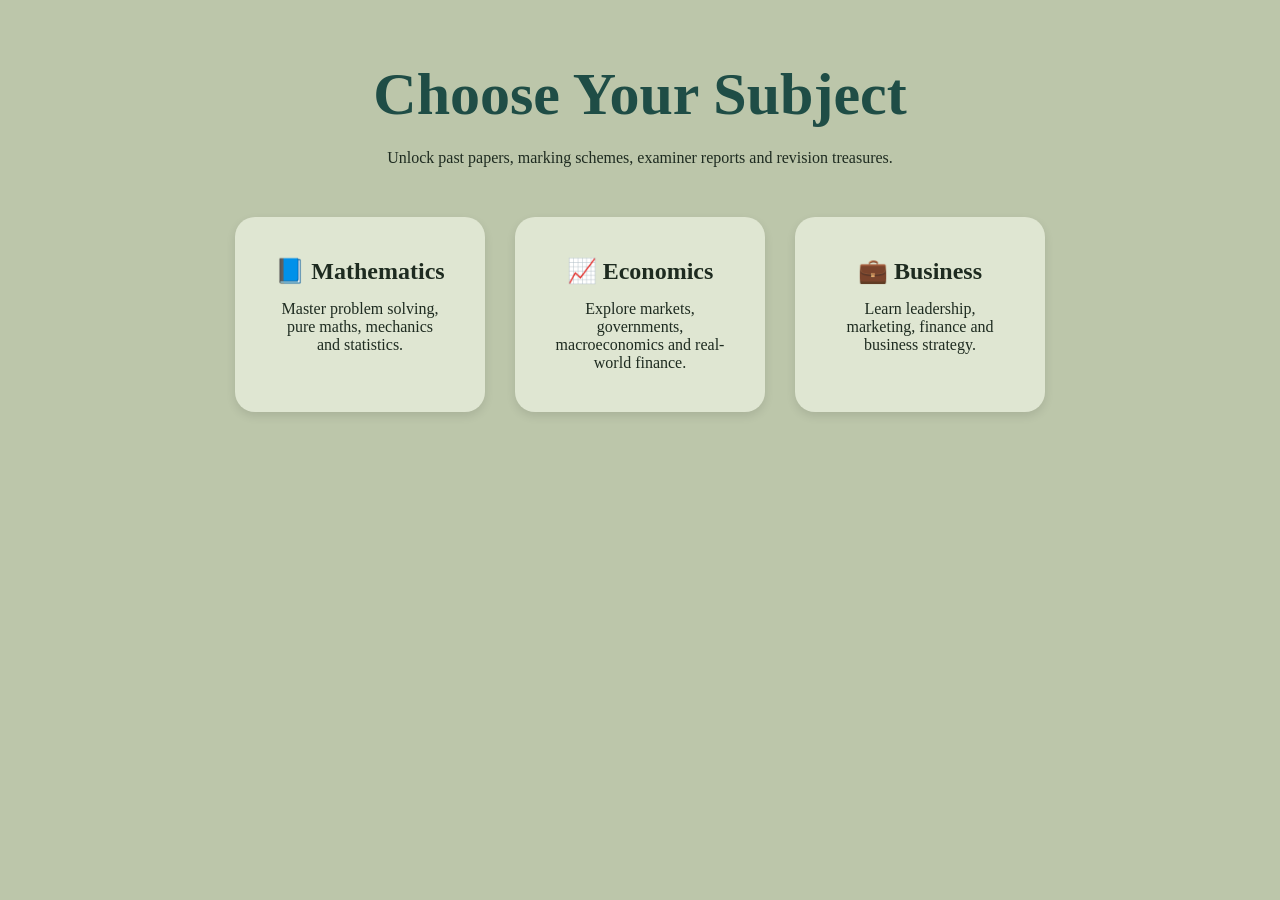
<file: subjects.html>
<!DOCTYPE html>
<html lang="en">
<head>
    <meta charset="UTF-8">
    <meta name="viewport" content="width=device-width, initial-scale=1.0">
    <title>Subjects - Paper Minds</title>

    <link rel="stylesheet" href="style.css">
</head>
<body>

    <section class="subject-page">

        <h1>Choose Your Subject</h1>

        <p>
            Unlock past papers, marking schemes, examiner reports and revision treasures.
        </p>

        <div class="subject-container">

            <div class="subject-card">
                <h2>📘 Mathematics</h2>

                <p>
                    Master problem solving, pure maths, mechanics and statistics.
                </p>
            </div>

            <div class="subject-card">
                <h2>📈 Economics</h2>

                <p>
                    Explore markets, governments, macroeconomics and real-world finance.
                </p>
            </div>

            <div class="subject-card">
                <h2>💼 Business</h2>

                <p>
                    Learn leadership, marketing, finance and business strategy.
                </p>
            </div>

        </div>

    </section>

</body>
</html>
</file>
<file: style.css>
/* General Styling */

*{
    margin: 0;
    padding: 0;
    box-sizing: border-box;
}

body{
    font-family: Georgia, serif;
    background-color: #bcc6aa;
    color: #1e2b20;
}

/* NAVIGATION */

.navbar{
    width: 95%;
    margin: 20px auto;
    border: 2px solid #1e2b20;
    border-radius: 15px;
    padding: 15px 25px;

    display: flex;
    justify-content: flex-start;
    align-items: center;

    background-color: rgba(255,255,255,0.1);
}

.logo{
    font-size: 28px;
    margin-right: 30px;
    cursor: pointer;
}

.nav-links{
    list-style: none;
    display: flex;
    gap: 40px;
}

.nav-links li{
    position: relative;
}

.nav-links a{
    text-decoration: none;
    color: #1e2b20;
    font-size: 18px;
    transition: 0.3s;
}

.nav-links a:hover{
    color: #3f5c45;
}

/* DROPDOWNS */

.dropdown-menu,
.sub-menu{
    display: none;
    position: absolute;
    background-color: #d8dfcb;
    min-width: 180px;
    border-radius: 10px;
    padding: 5px 0;
    list-style: none;
    z-index: 1000;
    box-shadow: 0px 4px 10px rgba(0,0,0,0.1);
}

/* Remove bullet points */

.dropdown-menu li,
.sub-menu li{
    list-style: none;
    position: relative;
}

/* Links inside dropdown */

.dropdown-menu a,
.sub-menu a{
    display: block;
    padding: 8px 15px;
    text-decoration: none;
    color: #1e2b20;
    font-size: 15px;
    transition: 0.2s;
}

/* Hover */

.dropdown-menu a:hover,
.sub-menu a:hover{
    background-color: #bcc6aa;
}

/* Show dropdown */

.dropdown:hover > .dropdown-menu{
    display: block;
    top: 100%;
    left: 0;
}

/* Show sub-menu neatly */

.sub-dropdown:hover > .sub-menu{
    display: block;
    top: 0;
    left: 100%;
}

/* Small arrows */

.arrow{
    font-size: 8px;
    margin-left: 3px;
}
/* HERO SECTION */

.hero{
    min-height: 85vh;

    display: flex;
    justify-content: space-between;
    align-items: center;

    padding: 60px 80px;
}

.hero-text h1{
    font-size: 110px;
    line-height: 0.9;
    color: #1f4d46;
    font-style: italic;
}

.hero-text span{
    font-size: 85px;
    color: black;
}

.tagline{
    margin-top: 30px;
    font-size: 28px;
    width: 500px;
    line-height: 1.5;
}

button{
    margin-top: 40px;
    padding: 15px 35px;
    border: none;
    border-radius: 30px;
    background-color: #1f4d46;
    color: white;
    font-size: 18px;
    cursor: pointer;
    transition: 0.3s;
}

button:hover{
    background-color: #355e56;
    transform: scale(1.05);
}

.hero-image img{
    width: 430px;
}

/* SUBJECT PAGE */

.subject-page{
    padding: 60px;
    text-align: center;
}

.subject-page h1{
    font-size: 60px;
    margin-bottom: 20px;
    color: #1f4d46;
}

.subject-container{
    display: flex;
    justify-content: center;
    gap: 30px;
    flex-wrap: wrap;
    margin-top: 50px;
}

.subject-card{
    background-color: #dfe6d2;
    padding: 40px;
    width: 250px;
    border-radius: 20px;
    transition: 0.3s;
    box-shadow: 0px 4px 10px rgba(0,0,0,0.1);
}

.subject-card:hover{
    transform: translateY(-10px);
}

.subject-card h2{
    margin-bottom: 15px;
}

.subject-card p{
    font-size: 16px;
}
/* Dropdown Styling */

.dropdown-menu,
.sub-menu{
    display: none;
    position: absolute;
    background-color: #d8dfcb;
    min-width: 220px;
    border-radius: 12px;
    padding: 10px 0;
    list-style: none;
    z-index: 1000;
    box-shadow: 0px 4px 12px rgba(0,0,0,0.15);
}

/* Remove bullet points */

.dropdown-menu li,
.sub-menu li{
    list-style: none;
    position: relative;
}

/* Dropdown links */

.dropdown-menu a,
.sub-menu a{
    display: block;
    padding: 12px 20px;
    color: #1e2b20;
    text-decoration: none;
    font-size: 16px;
    white-space: nowrap;
}

/* Hover effect */

.dropdown-menu a:hover,
.sub-menu a:hover{
    background-color: #bcc6aa;
    border-radius: 8px;
}

/* Show first dropdown */

.dropdown:hover > .dropdown-menu{
    display: block;
    top: 100%;
    left: 0;
}

/* Show subjects beside A Level / GCSE */

.sub-dropdown:hover > .sub-menu{
    display: block;
    top: 0;
    left: 100%;
}
/* Small dropdown arrows */

.arrow{
    font-size: 10px;
    margin-left: 4px;
    vertical-align: middle;
}
</file>
